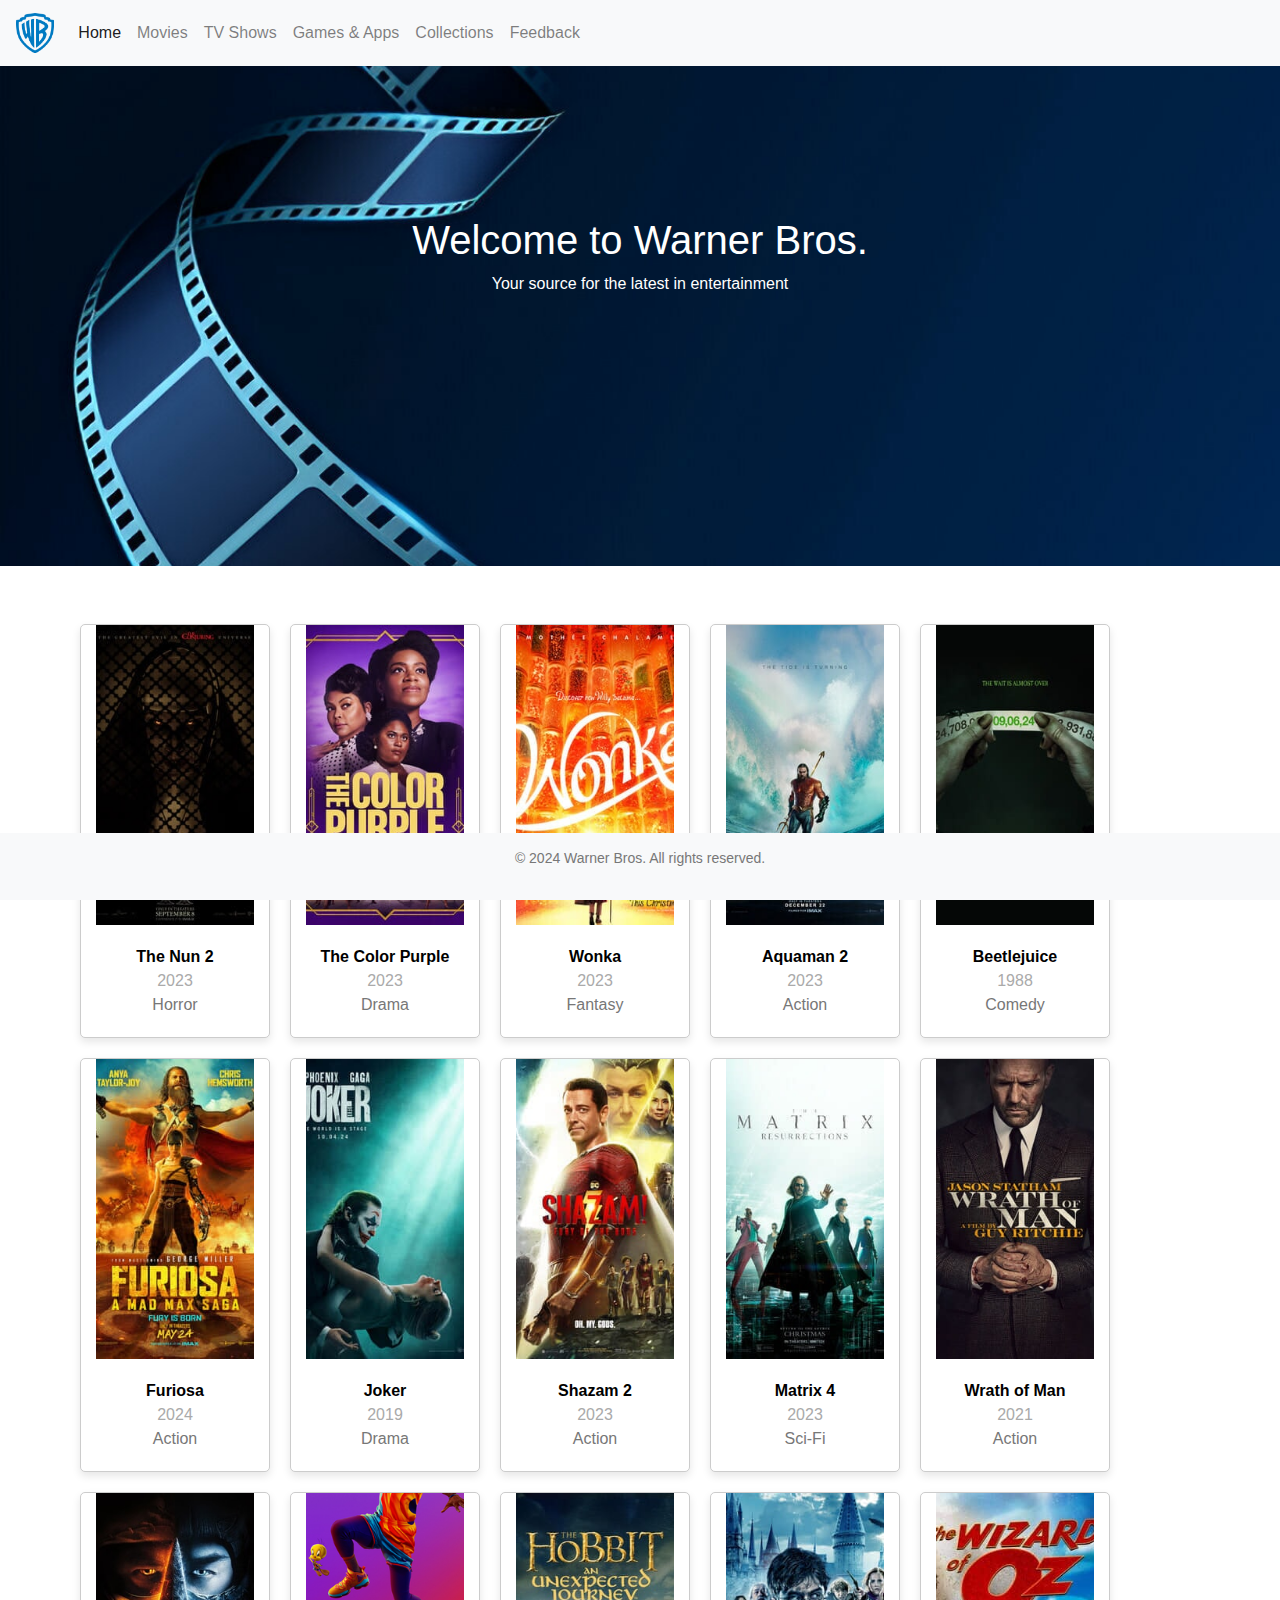
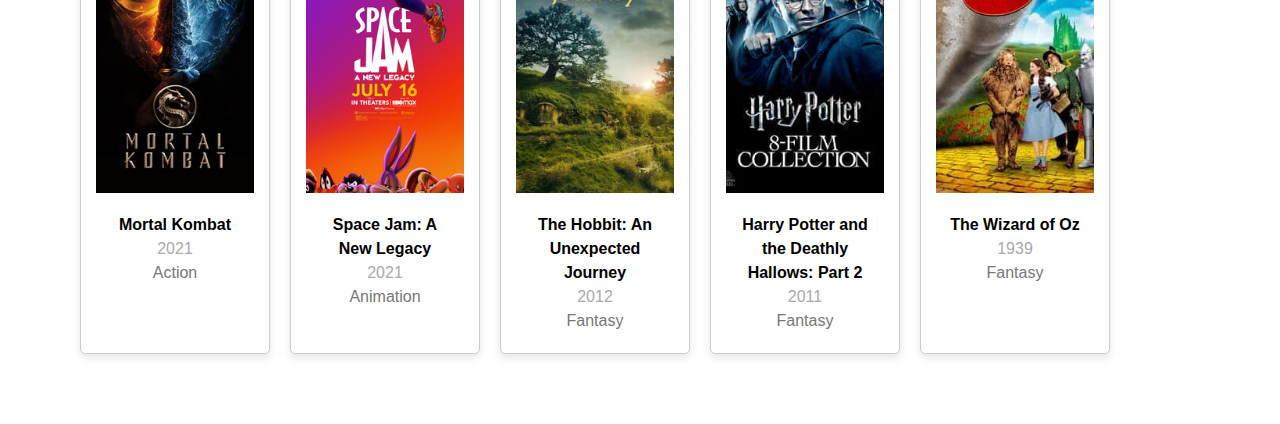
<file: index.html>
<!DOCTYPE html>
<html lang="en">
<head>
  <meta charset="UTF-8">
  <meta name="viewport" content="width=device-width, initial-scale=1.0">
  <title>Warner Bros. - Home</title>
  <link rel="stylesheet" href="https://maxcdn.bootstrapcdn.com/bootstrap/4.5.2/css/bootstrap.min.css">
  <link rel="stylesheet" href="style.css">
  <style>
    body {
      font-family: Arial, sans-serif;
    }
    .hero-banner {
      position: relative;
      height: 500px;
      text-align: center;
      padding-top: 150px;
      color: #fffff;
    }
    .hero-banner img {
      width: 100%;
      height: 100%;
      object-fit: cover;
      position: absolute;
      top: 0;
      left: 0;
      z-index: -1;
    }
    .navbar-brand img {
      height: 40px;
      width: auto;
    }
  </style>
</head>
<body>
  <nav class="navbar navbar-expand-lg navbar-light bg-light">
    <a class="navbar-brand" href="index.html">
      <img src="images/wblogo.png" alt="Warner Bros. Logo">
    </a>
    <button class="navbar-toggler" type="button" data-toggle="collapse" data-target="#navbarNav" aria-controls="navbarNav" aria-expanded="false" aria-label="Toggle navigation">
      <span class="navbar-toggler-icon"></span>
    </button>
    <div class="collapse navbar-collapse" id="navbarNav">
      <ul class="navbar-nav">
        <li class="nav-item active">
          <a class="nav-link" href="index.html">Home</a>
        </li>
        <li class="nav-item">
          <a class="nav-link" href="movies.html">Movies</a>
        </li>
        <li class="nav-item">
          <a class="nav-link" href="tv_shows.html">TV Shows</a>
        </li>
        <li class="nav-item">
          <a class="nav-link" href="games&apps.html">Games & Apps</a>
        </li>
        <li class="nav-item">
          <a class="nav-link" href="collections.html">Collections</a>
        </li>
        <li class="nav-item">
          <a class="nav-link" href="feedback.html">Feedback</a>
        </li>
      </ul>
    </div>
  </nav>
  <div class="hero-banner">
    <img src="images/cine_bg_banner.jpg" alt="Cine Background Banner">
    <h1>Welcome to Warner Bros.</h1>
    <p>Your source for the latest in entertainment</p>
  </div>

  <!-- Movies Grid Section -->
  <div class="container mt-5">
    <div class="row">
      <!-- Movie Cards -->
      <div class="col-md-2 movie-card">
        <a href="<iframe width="997" height="561" src="https://www.youtube.com/embed/QF-oyCwaArU" title="THE NUN II | OFFICIAL TRAILER" frameborder="0" allow="accelerometer; autoplay; clipboard-write; encrypted-media; gyroscope; picture-in-picture; web-share" referrerpolicy="strict-origin-when-cross-origin" allowfullscreen></iframe>
          <img src="images/the_nun_2_keyart.jpg" alt="The Nun 2">
          <div class="movie-details">
            <div class="movie-title">The Nun 2</div>
            <div class="movie-year">2023</div>
            <div class="movie-genre">Horror</div>
          </div>
        </a>
      </div>
      <div class="col-md-2 movie-card">
        <a href=<iframe width="997" height="561" src="https://www.youtube.com/embed/wPwzBUui1GA" title="The Color Purple | Official Trailer" frameborder="0" allow="accelerometer; autoplay; clipboard-write; encrypted-media; gyroscope; picture-in-picture; web-share" referrerpolicy="strict-origin-when-cross-origin" allowfullscreen></iframe>
          <img src="images/colorpurple_2023_keyart.jpg" alt="The Color Purple">
          <div class="movie-details">
            <div class="movie-title">The Color Purple</div>
            <div class="movie-year">2023</div>
            <div class="movie-genre">Drama</div>
          </div>
        </a>
      </div>
      <div class="col-md-2 movie-card">
        <a href="movie3.html">
          <img src="images/wonka_keyart.jpg" alt="Wonka">
          <div class="movie-details">
            <div class="movie-title">Wonka</div>
            <div class="movie-year">2023</div>
            <div class="movie-genre">Fantasy</div>
          </div>
        </a>
      </div>
      <div class="col-md-2 movie-card">
        <a href="movie4.html">
          <img src="images/aquaman_2_keyart.jpg" alt="Aquaman 2">
          <div class="movie-details">
            <div class="movie-title">Aquaman 2</div>
            <div class="movie-year">2023</div>
            <div class="movie-genre">Action</div>
          </div>
        </a>
      </div>
      <div class="col-md-2 movie-card">
        <a href="movie5.html">
          <img src="images/beetlejuice_keyart.jpg" alt="Beetlejuice">
          <div class="movie-details">
            <div class="movie-title">Beetlejuice</div>
            <div class="movie-year">1988</div>
            <div class="movie-genre">Comedy</div>
          </div>
        </a>
      </div>
      <div class="col-md-2 movie-card">
        <a href="movie6.html">
          <img src="images/furiosa_keyart_0.jpg" alt="Furiosa">
          <div class="movie-details">
            <div class="movie-title">Furiosa</div>
            <div class="movie-year">2024</div>
            <div class="movie-genre">Action</div>
          </div>
        </a>
      </div>
      <div class="col-md-2 movie-card">
        <a href="movie7.html">
          <img src="images/joker.jpg" alt="Joker">
          <div class="movie-details">
            <div class="movie-title">Joker</div>
            <div class="movie-year">2019</div>
            <div class="movie-genre">Drama</div>
          </div>
        </a>
      </div>
      <div class="col-md-2 movie-card">
       <a href="movie8.html">
         <img src="images/shazam2_keyart.jpg" alt="Shazam 2">
         <div class="movie-details">
           <div class="movie-title">Shazam 2</div>
           <div class="movie-year">2023</div>
            <div class="movie-genre">Action</div>
        </div>
      </a>
    </div>
    <div class="col-md-2 movie-card">
      <a href="movie9.html">
        <img src="images/mtrx4_keyart.jpg" alt="Matrix 4">
        <div class="movie-details">
          <div class="movie-title">Matrix 4</div>
          <div class="movie-year">2023</div>
          <div class="movie-genre">Sci-Fi</div>
        </div>
      </a>
    </div>
    <div class="col-md-2 movie-card">
      <a href="movie10.html">
        <img src="images/wrath_of_man.jpg" alt="Wrath of Man">
        <div class="movie-details">
          <div class="movie-title">Wrath of Man</div>
          <div class="movie-year">2021</div>
          <div class="movie-genre">Action</div>
        </div>
      </a>
    </div>
    <div class="col-md-2 movie-card">
      <a href="movie11.html">
        <img src="images/mortal_kombat.jpg" alt="Mortal Kombat">
        <div class="movie-details">
          <div class="movie-title">Mortal Kombat</div>
          <div class="movie-year">2021</div>
          <div class="movie-genre">Action</div>
        </div>
      </a>
    </div>
    <div class="col-md-2 movie-card">
      <a href="movie12.html">
        <img src="images/space_jam_new_legacy_lebron_dunk.png" alt="Space Jam: A New Legacy">
        <div class="movie-details">
          <div class="movie-title">Space Jam: A New Legacy</div>
          <div class="movie-year">2021</div>
          <div class="movie-genre">Animation</div>
        </div>
      </a>
    </div>
    <div class="col-md-2 movie-card">
      <a href="movie13.html">
        <img src="images/the_hobbit_an_expected_journey.jpg" alt="The Hobbit: An Unexpected Journey">
        <div class="movie-details">
          <div class="movie-title">The Hobbit: An Unexpected Journey</div>
          <div class="movie-year">2012</div>
          <div class="movie-genre">Fantasy</div>
        </div>
      </a>
    </div>
    <div class="col-md-2 movie-card">
      <a href="movie14.html">
        <img src="images/harry_potter_8film.jpg" alt="Harry Potter and the Deathly Hallows: Part 2">
        <div class="movie-details">
          <div class="movie-title">Harry Potter and the Deathly Hallows: Part 2</div>
          <div class="movie-year">2011</div>
          <div class="movie-genre">Fantasy</div>
        </div>
      </a>
    </div>
    <div class="col-md-2 movie-card">
      <a href="movie15.html">
        <img src="images/wizard_of_oz_4k_keyart.jpeg" alt="The Wizard of Oz">
        <div class="movie-details">
          <div class="movie-title">The Wizard of Oz</div>
          <div class="movie-year">1939</div>
          <div class="movie-genre">Fantasy</div>
        </div>
      </a>
    </div>
      <!-- Movies container ends here -->
    </div>
  </div>
  <div class="container_regular">
  <footer class="footer">
    <div class="container">
      <div class="row">
        <div class="col-md-12">
          <p class="copyright">© 2024 Warner Bros. All rights reserved.</p>
        </div>
      </div>
    </div>
  </footer>
  </div>

  <script src="https://code.jquery.com/jquery-3.5.1.slim.min.js"></script>
  <script src="https://cdn.jsdelivr.net/npm/@popperjs/core@2.5.4/dist/umd/popper.min.js"></script>
  <script src="https://maxcdn.bootstrapcdn.com/bootstrap/4.5.2/js/bootstrap.min.js"></script>
</body>
</html>
</file>
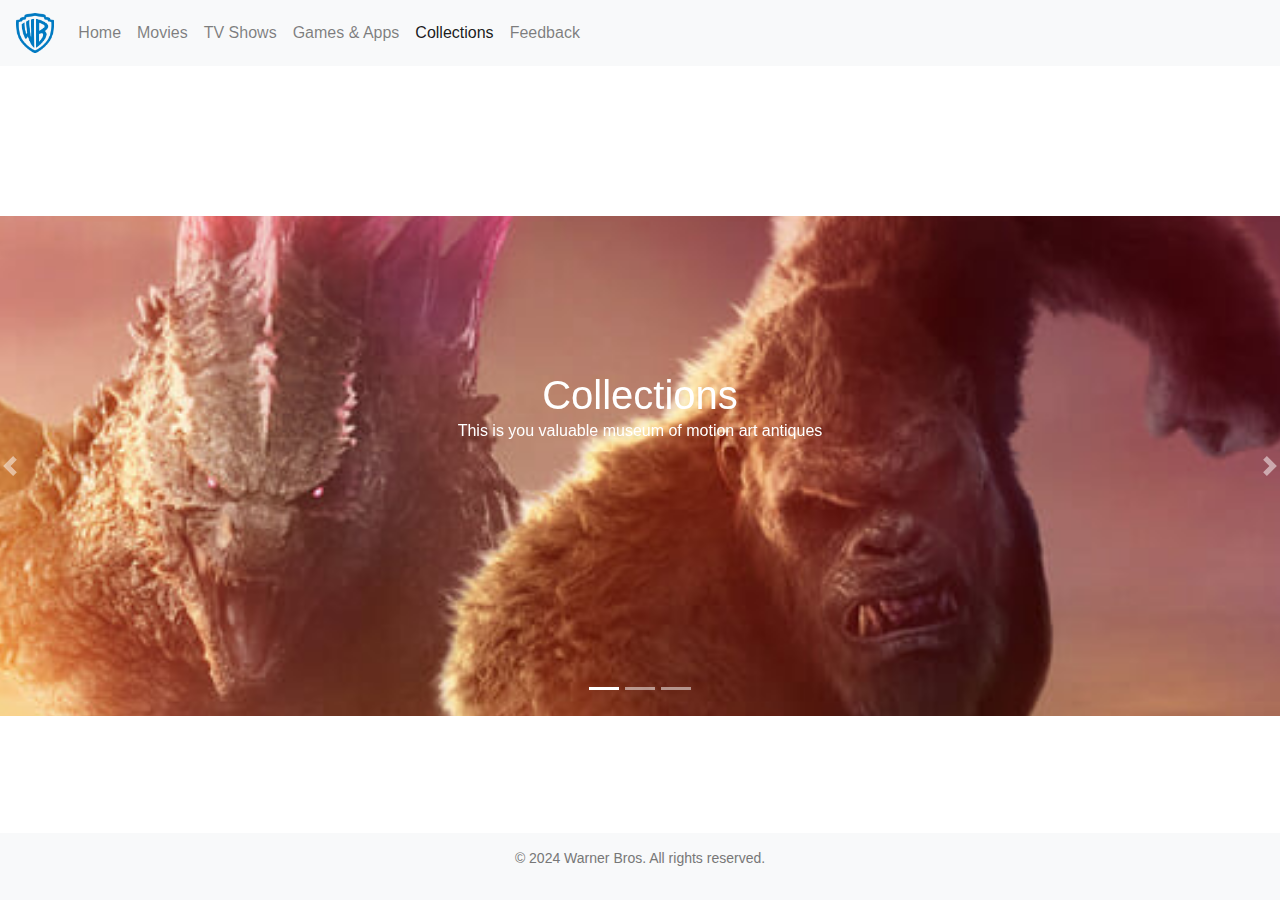
<file: collections.html>
<!DOCTYPE html>
<html lang="en">
<head>
  <meta charset="UTF-8">
  <meta name="viewport" content="width=device-width, initial-scale=1.0">
  <title>Warner Bros. - Collections</title>
  <link rel="stylesheet" href="https://maxcdn.bootstrapcdn.com/bootstrap/4.5.2/css/bootstrap.min.css">
  <link rel="stylesheet" href="style.css">
  <style>
    body {
      font-family: Arial, sans-serif;
    }
    .hero-banner {
      position: relative;
      height: 500px;
      text-align: center;
      padding-top: 150px;
      color: #fffff;
    }
    .hero-banner img {
      width: 100%;
      height: 100%;
      object-fit: cover;
      position: absolute;
      top: 0;
      left: 0;
      z-index: -1;
    }
    .navbar-brand img {
      height: 40px;
      width: auto;
    }
  </style>
</head>
<body>
  <nav class="navbar navbar-expand-lg navbar-light bg-light">
    <a class="navbar-brand" href="index.html">
      <img src="images/wblogo.png" alt="Warner Bros. Logo">
    </a>
    <button class="navbar-toggler" type="button" data-toggle="collapse" data-target="#navbarNav" aria-controls="navbarNav" aria-expanded="false" aria-label="Toggle navigation">
      <span class="navbar-toggler-icon"></span>
    </button>
    <div class="collapse navbar-collapse" id="navbarNav">
      <ul class="navbar-nav">
        <li class="nav-item">
          <a class="nav-link" href="index.html">Home</a>
        </li>
        <li class="nav-item">
          <a class="nav-link" href="movies.html">Movies</a>
        </li>
        <li class="nav-item">
          <a class="nav-link" href="tv_shows.html">TV Shows</a>
        </li>
        <li class="nav-item">
          <a class="nav-link" href="games&apps.html">Games & Apps</a>
        </li>
        <li class="nav-item">
          <a class="nav-link active" href="collections.html">Collections</a>
        </li>
        <li class="nav-item">
          <a class="nav-link" href="feedback.html">Feedback</a>
        </li>
      </ul>
    </div>
  </nav>

  <div class="hero-banner">
      <!-- Slide Show -->
      <div id="carouselExampleIndicators" class="carousel slide" data-ride="carousel">
        <ol class="carousel-indicators">
          <li data-target="#carouselExampleIndicators" data-slide-to="0" class="active"></li>
          <li data-target="#carouselExampleIndicators" data-slide-to="1"></li>
          <li data-target="#carouselExampleIndicators" data-slide-to="2"></li>
        </ol>
        <div class="carousel-inner">
          <div class="carousel-item active">
            <img src="images/3.svg" class="d-block w-100" alt="Godzilla">
            <div class="carousel-caption">
              <h1>Collections</h1>
              <p>This is you valuable museum of motion art antiques</p>
            </div>
          </div>
          <div class="carousel-item">
            <img src="images/2.svg" class="d-block w-100" alt="Dune 2">
            <div class="carousel-caption">
              <h1>Collections</h1>
              <p>This is you valuable museum of motion art antiques</p>
            </div>
          </div>
          <div class="carousel-item">
            <img src="images/1.svg" class="d-block w-100" alt="The Batman">
            <div class="carousel-caption">
              <h1>Collections</h1>
              <p>This is you valuable museum of motion art antiques</p>
            </div>
          </div>
        </div>
        <a class="carousel-control-prev" href="#carouselExampleIndicators" role="button" data-slide="prev">
          <span class="carousel-control-prev-icon" aria-hidden="true"></span>
          <span class="sr-only">Previous</span>
        </a>
        <a class="carousel-control-next" href="#carouselExampleIndicators" role="button" data-slide="next">
          <span class="carousel-control-next-icon" aria-hidden="true"></span>
          <span class="sr-only">Next</span>
        </a>
      </div>
      <!-- End of Slide Show -->
    </div>

  <div class="container_regular">
  <footer class="footer">
    <div class="container">
      <div class="row">
        <div class="col-md-12">
          <p class="copyright">© 2024 Warner Bros. All rights reserved.</p>
        </div>
      </div>
    </div>
  </footer>
  </div>

  <script src="https://code.jquery.com/jquery-3.5.1.slim.min.js"></script>
  <script src="https://cdn.jsdelivr.net/npm/@popperjs/core@2.5.4/dist/umd/popper.min.js"></script>
  <script src="https://maxcdn.bootstrapcdn.com/bootstrap/4.5.2/js/bootstrap.min.js"></script>
</body>
</html>
</file>
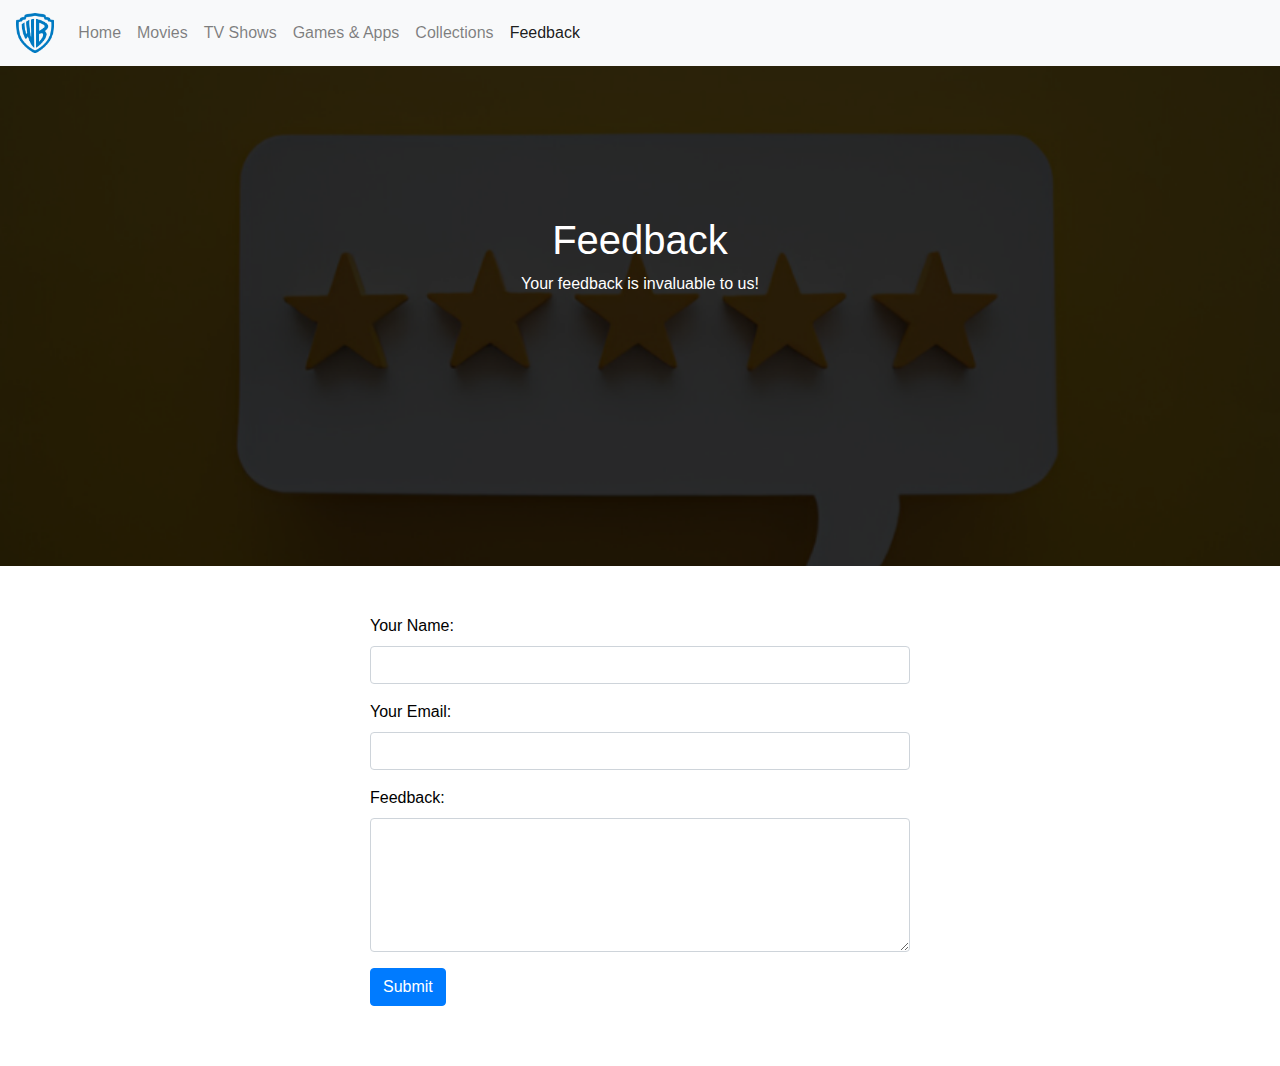
<file: feedback.html>
<!DOCTYPE html>
<html lang="en">
<head>
  <meta charset="UTF-8">
  <meta name="viewport" content="width=device-width, initial-scale=1.0">
  <title>Warner Bros. - Feedback</title>
  <link rel="stylesheet" href="https://maxcdn.bootstrapcdn.com/bootstrap/4.5.2/css/bootstrap.min.css">
  <link rel="stylesheet" href="style.css">
  <style>
    body {
      font-family: Arial, sans-serif;
    }
    .hero-banner {
      position: relative;
      height: 500px;
      text-align: center;
      padding-top: 150px;
      color: #fffff;
    }
    .hero-banner img {
      width: 100%;
      height: 100%;
      object-fit: cover;
      position: absolute;
      top: 0;
      left: 0;
      z-index: -1; /* Places the image behind the text */
    }
    .navbar-brand img {
      height: 40px;
      width: auto;
    }
  </style>
</head>
<body>
  <nav class="navbar navbar-expand-lg navbar-light bg-light">
    <a class="navbar-brand" href="index.html">
      <img src="images/wblogo.png" alt="Warner Bros. Logo">
    </a>
    <button class="navbar-toggler" type="button" data-toggle="collapse" data-target="#navbarNav" aria-controls="navbarNav" aria-expanded="false" aria-label="Toggle navigation">
      <span class="navbar-toggler-icon"></span>
    </button>
    <div class="collapse navbar-collapse" id="navbarNav">
      <ul class="navbar-nav">
        <li class="nav-item">
          <a class="nav-link" href="index.html">Home</a>
        </li>
        <li class="nav-item">
          <a class="nav-link" href="movies.html">Movies</a>
        </li>
        <li class="nav-item">
          <a class="nav-link" href="tv_shows.html">TV Shows</a>
        </li>
        <li class="nav-item">
          <a class="nav-link" href="games&apps.html">Games & Apps</a>
        </li>
        <li class="nav-item">
          <a class="nav-link" href="collections.html">Collections</a>
        </li>
        <li class="nav-item  active">
          <a class="nav-link" href="feedback.html">Feedback</a>
        </li>
      </ul>
    </div>
  </nav>
  <div class="hero-banner">
    <img src="images/feedback_banner.png" alt="Cine Background Banner">
    <h1>Feedback</h1>
    <p>Your feedback is invaluable to us!</p>
  </div>

  <!-- Feedback Form -->
    <div class="container mt-5">
      <div class="row justify-content-center">
        <div class="col-md-6">
          <form id="feedbackForm" action="mailto:wamemogatusi3@gmail.com" method="post" enctype="text/plain">
            <div class="form-group">
              <label for="name">Your Name:</label>
              <input type="text" class="form-control" id="name" name="name" required>
            </div>
            <div class="form-group">
              <label for="email">Your Email:</label>
              <input type="email" class="form-control" id="email" name="email" required>
            </div>
            <div class="form-group">
              <label for="feedback">Feedback:</label>
              <textarea class="form-control" id="feedback" name="feedback" rows="5" required></textarea>
            </div>
            <button type="submit" class="btn btn-primary">Submit</button>
          </form>
        </div>
      </div>
    </div>





  <script src="https://code.jquery.com/jquery-3.5.1.slim.min.js"></script>
  <script src="https://cdn.jsdelivr.net/npm/@popperjs/core@2.5.4/dist/umd/popper.min.js"></script>
  <script src="https://maxcdn.bootstrapcdn.com/bootstrap/4.5.2/js/bootstrap.min.js"></script>
</body>
</html>
</file>
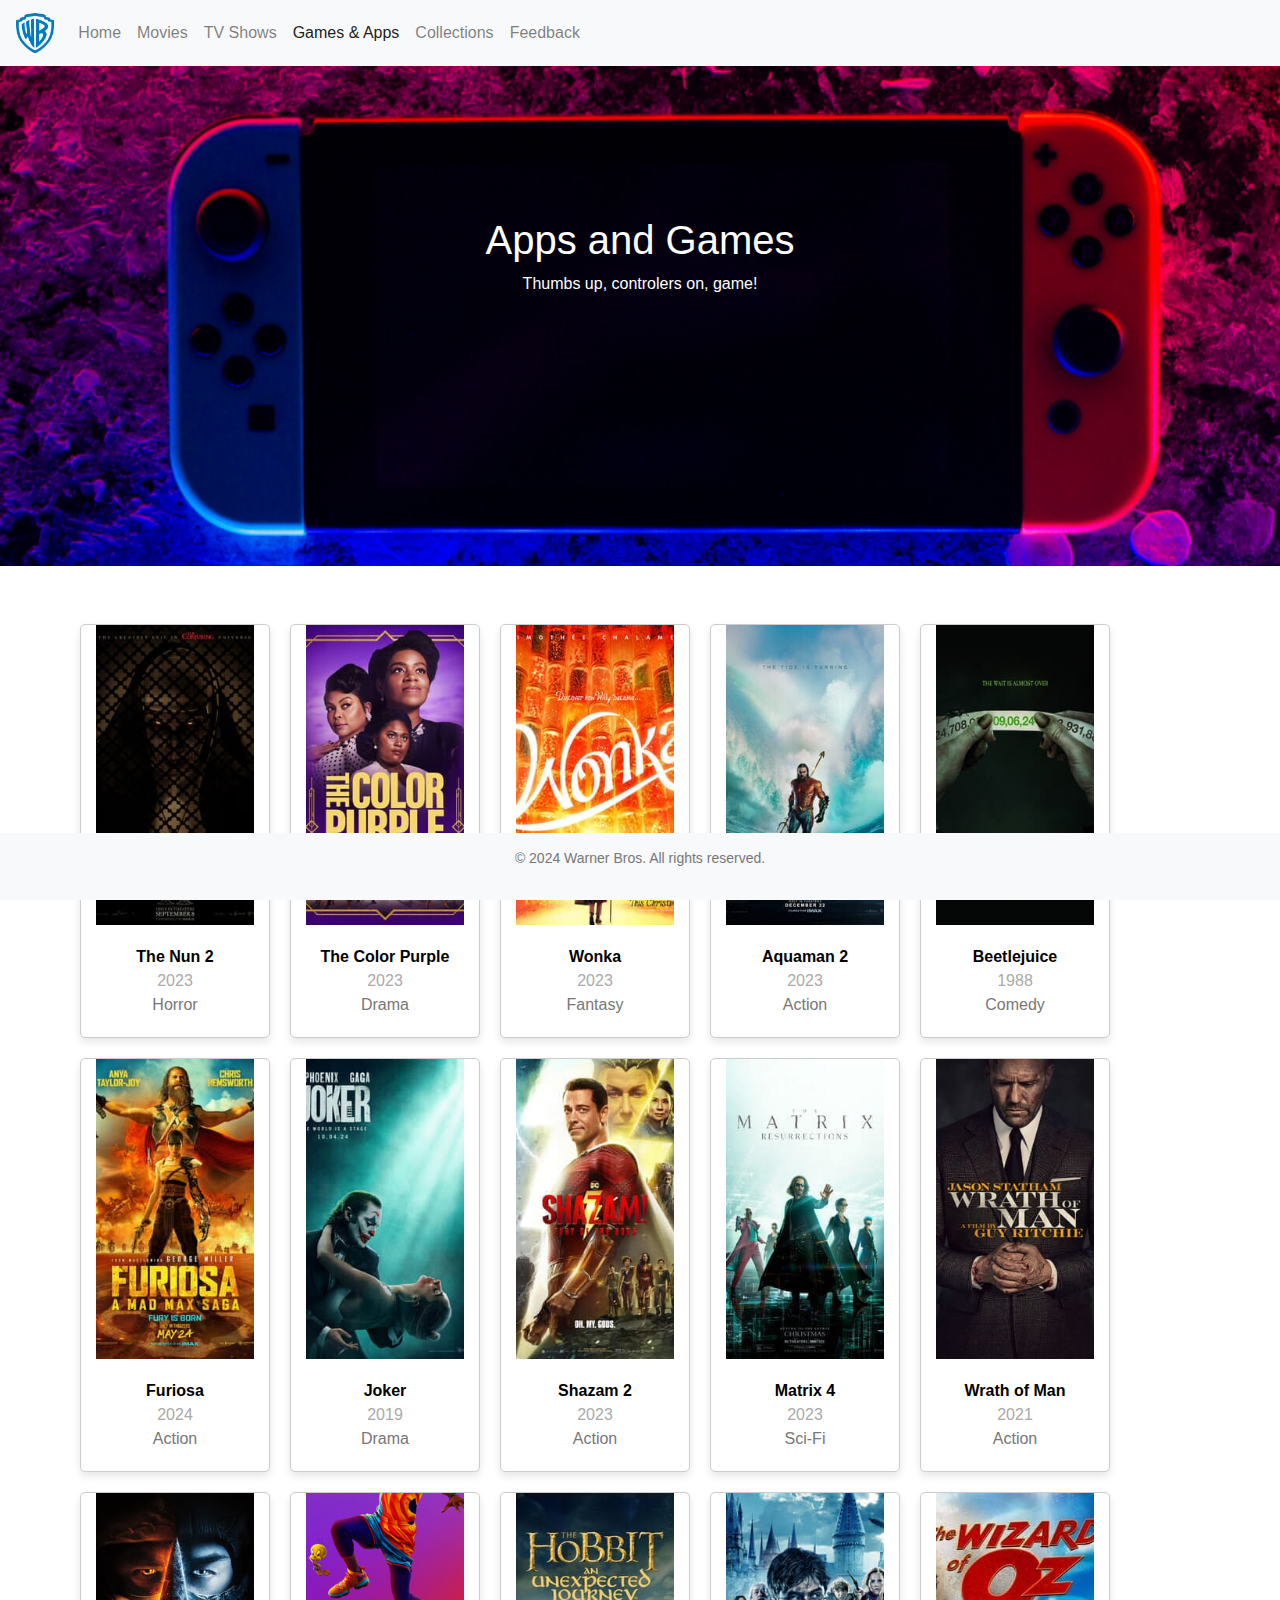
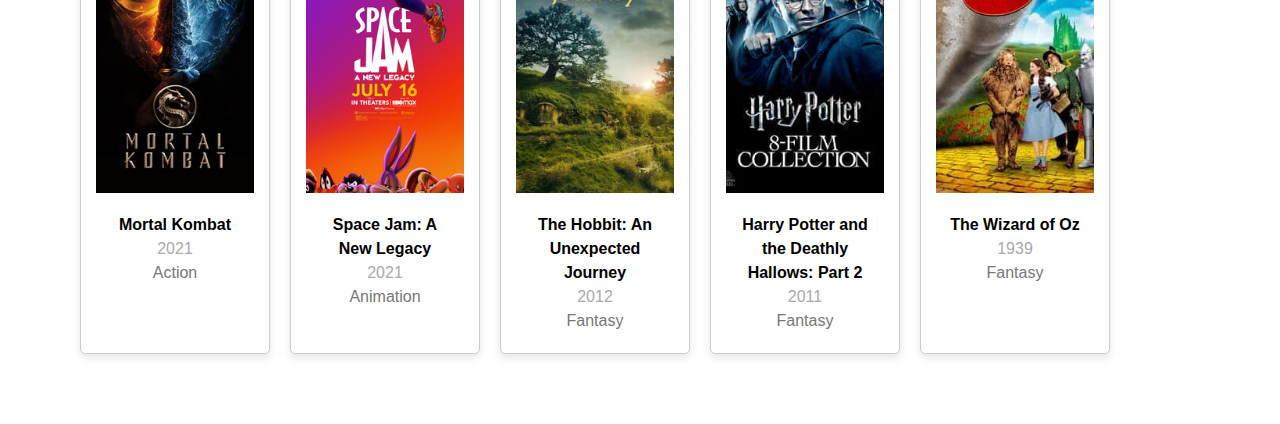
<file: games&apps.html>
<!DOCTYPE html>
<html lang="en">
<head>
  <meta charset="UTF-8">
  <meta name="viewport" content="width=device-width, initial-scale=1.0">
  <title>Warner Bros. - Apps&Games</title>
  <link rel="stylesheet" href="https://maxcdn.bootstrapcdn.com/bootstrap/4.5.2/css/bootstrap.min.css">
  <link rel="stylesheet" href="style.css">
  <style>
    body {
      font-family: Arial, sans-serif;
    }
    .hero-banner {
      position: relative;
      height: 500px;
      text-align: center;
      padding-top: 150px;
      color: #fffff;
    }
    .hero-banner img {
      width: 100%;
      height: 100%;
      object-fit: cover;
      position: absolute;
      top: 0;
      left: 0;
      z-index: -1; /* Places the image behind the text */
    }
    .navbar-brand img {
      height: 40px;
      width: auto;
    }
  </style>
</head>
<body>
  <nav class="navbar navbar-expand-lg navbar-light bg-light">
    <a class="navbar-brand" href="index.html">
      <img src="images/wblogo.png" alt="Warner Bros. Logo">
    </a>
    <button class="navbar-toggler" type="button" data-toggle="collapse" data-target="#navbarNav" aria-controls="navbarNav" aria-expanded="false" aria-label="Toggle navigation">
      <span class="navbar-toggler-icon"></span>
    </button>
    <div class="collapse navbar-collapse" id="navbarNav">
      <ul class="navbar-nav">
        <li class="nav-item">
          <a class="nav-link" href="index.html">Home</a>
        </li>
        <li class="nav-item">
          <a class="nav-link" href="movies.html">Movies</a>
        </li>
        <li class="nav-item">
          <a class="nav-link" href="tv_shows.html">TV Shows</a>
        </li>
        <li class="nav-item">
          <a class="nav-link  active" href="games&apps.html">Games & Apps</a>
        </li>
        <li class="nav-item">
          <a class="nav-link" href="collections.html">Collections</a>
        </li>
        <li class="nav-item">
          <a class="nav-link" href="feedback.html">Feedback</a>
        </li>
      </ul>
    </div>
  </nav>
  <div class="hero-banner">
    <img src="images/Apps_and_games_banner.png" alt="Apss and Games banner background">
    <h1>Apps and Games</h1>
    <p>Thumbs up, controlers on, game!</p>
  </div>

  <!-- Movies Grid Section -->
  <div class="container mt-5">
    <div class="row">
      <!-- Movie Cards -->
      <div class="col-md-2 movie-card">
        <a href="movie1.html">
          <img src="images/the_nun_2_keyart.jpg" alt="The Nun 2">
          <div class="movie-details">
            <div class="movie-title">The Nun 2</div>
            <div class="movie-year">2023</div>
            <div class="movie-genre">Horror</div>
          </div>
        </a>
      </div>
      <div class="col-md-2 movie-card">
        <a href="movie2.html">
          <img src="images/colorpurple_2023_keyart.jpg" alt="The Color Purple">
          <div class="movie-details">
            <div class="movie-title">The Color Purple</div>
            <div class="movie-year">2023</div>
            <div class="movie-genre">Drama</div>
          </div>
        </a>
      </div>
      <div class="col-md-2 movie-card">
        <a href="movie3.html">
          <img src="images/wonka_keyart.jpg" alt="Wonka">
          <div class="movie-details">
            <div class="movie-title">Wonka</div>
            <div class="movie-year">2023</div>
            <div class="movie-genre">Fantasy</div>
          </div>
        </a>
      </div>
      <div class="col-md-2 movie-card">
        <a href="movie4.html">
          <img src="images/aquaman_2_keyart.jpg" alt="Aquaman 2">
          <div class="movie-details">
            <div class="movie-title">Aquaman 2</div>
            <div class="movie-year">2023</div>
            <div class="movie-genre">Action</div>
          </div>
        </a>
      </div>
      <div class="col-md-2 movie-card">
        <a href="movie5.html">
          <img src="images/beetlejuice_keyart.jpg" alt="Beetlejuice">
          <div class="movie-details">
            <div class="movie-title">Beetlejuice</div>
            <div class="movie-year">1988</div>
            <div class="movie-genre">Comedy</div>
          </div>
        </a>
      </div>
      <div class="col-md-2 movie-card">
        <a href="movie6.html">
          <img src="images/furiosa_keyart_0.jpg" alt="Furiosa">
          <div class="movie-details">
            <div class="movie-title">Furiosa</div>
            <div class="movie-year">2024</div>
            <div class="movie-genre">Action</div>
          </div>
        </a>
      </div>
      <div class="col-md-2 movie-card">
        <a href="movie7.html">
          <img src="images/joker.jpg" alt="Joker">
          <div class="movie-details">
            <div class="movie-title">Joker</div>
            <div class="movie-year">2019</div>
            <div class="movie-genre">Drama</div>
          </div>
        </a>
      </div>
      <div class="col-md-2 movie-card">
       <a href="movie8.html">
         <img src="images/shazam2_keyart.jpg" alt="Shazam 2">
         <div class="movie-details">
           <div class="movie-title">Shazam 2</div>
           <div class="movie-year">2023</div>
            <div class="movie-genre">Action</div>
        </div>
      </a>
    </div>
    <div class="col-md-2 movie-card">
      <a href="movie9.html">
        <img src="images/mtrx4_keyart.jpg" alt="Matrix 4">
        <div class="movie-details">
          <div class="movie-title">Matrix 4</div>
          <div class="movie-year">2023</div>
          <div class="movie-genre">Sci-Fi</div>
        </div>
      </a>
    </div>
    <div class="col-md-2 movie-card">
      <a href="movie10.html">
        <img src="images/wrath_of_man.jpg" alt="Wrath of Man">
        <div class="movie-details">
          <div class="movie-title">Wrath of Man</div>
          <div class="movie-year">2021</div>
          <div class="movie-genre">Action</div>
        </div>
      </a>
    </div>
    <div class="col-md-2 movie-card">
      <a href="movie11.html">
        <img src="images/mortal_kombat.jpg" alt="Mortal Kombat">
        <div class="movie-details">
          <div class="movie-title">Mortal Kombat</div>
          <div class="movie-year">2021</div>
          <div class="movie-genre">Action</div>
        </div>
      </a>
    </div>
    <div class="col-md-2 movie-card">
      <a href="movie12.html">
        <img src="images/space_jam_new_legacy_lebron_dunk.png" alt="Space Jam: A New Legacy">
        <div class="movie-details">
          <div class="movie-title">Space Jam: A New Legacy</div>
          <div class="movie-year">2021</div>
          <div class="movie-genre">Animation</div>
        </div>
      </a>
    </div>
    <div class="col-md-2 movie-card">
      <a href="movie13.html">
        <img src="images/the_hobbit_an_expected_journey.jpg" alt="The Hobbit: An Unexpected Journey">
        <div class="movie-details">
          <div class="movie-title">The Hobbit: An Unexpected Journey</div>
          <div class="movie-year">2012</div>
          <div class="movie-genre">Fantasy</div>
        </div>
      </a>
    </div>
    <div class="col-md-2 movie-card">
      <a href="movie14.html">
        <img src="images/harry_potter_8film.jpg" alt="Harry Potter and the Deathly Hallows: Part 2">
        <div class="movie-details">
          <div class="movie-title">Harry Potter and the Deathly Hallows: Part 2</div>
          <div class="movie-year">2011</div>
          <div class="movie-genre">Fantasy</div>
        </div>
      </a>
    </div>
    <div class="col-md-2 movie-card">
      <a href="movie15.html">
        <img src="images/wizard_of_oz_4k_keyart.jpeg" alt="The Wizard of Oz">
        <div class="movie-details">
          <div class="movie-title">The Wizard of Oz</div>
          <div class="movie-year">1939</div>
          <div class="movie-genre">Fantasy</div>
        </div>
      </a>
    </div>
    <!-- Movies secition ends here -->
  </div>
</div>
<div class="container_regular">
<footer class="footer">
  <div class="container">
    <div class="row">
      <div class="col-md-12">
        <p class="copyright">© 2024 Warner Bros. All rights reserved.</p>
      </div>
    </div>
  </div>
</footer>
</div>

  <script src="https://code.jquery.com/jquery-3.5.1.slim.min.js"></script>
  <script src="https://cdn.jsdelivr.net/npm/@popperjs/core@2.5.4/dist/umd/popper.min.js"></script>
  <script src="https://maxcdn.bootstrapcdn.com/bootstrap/4.5.2/js/bootstrap.min.js"></script>
</body>
</html>
</file>
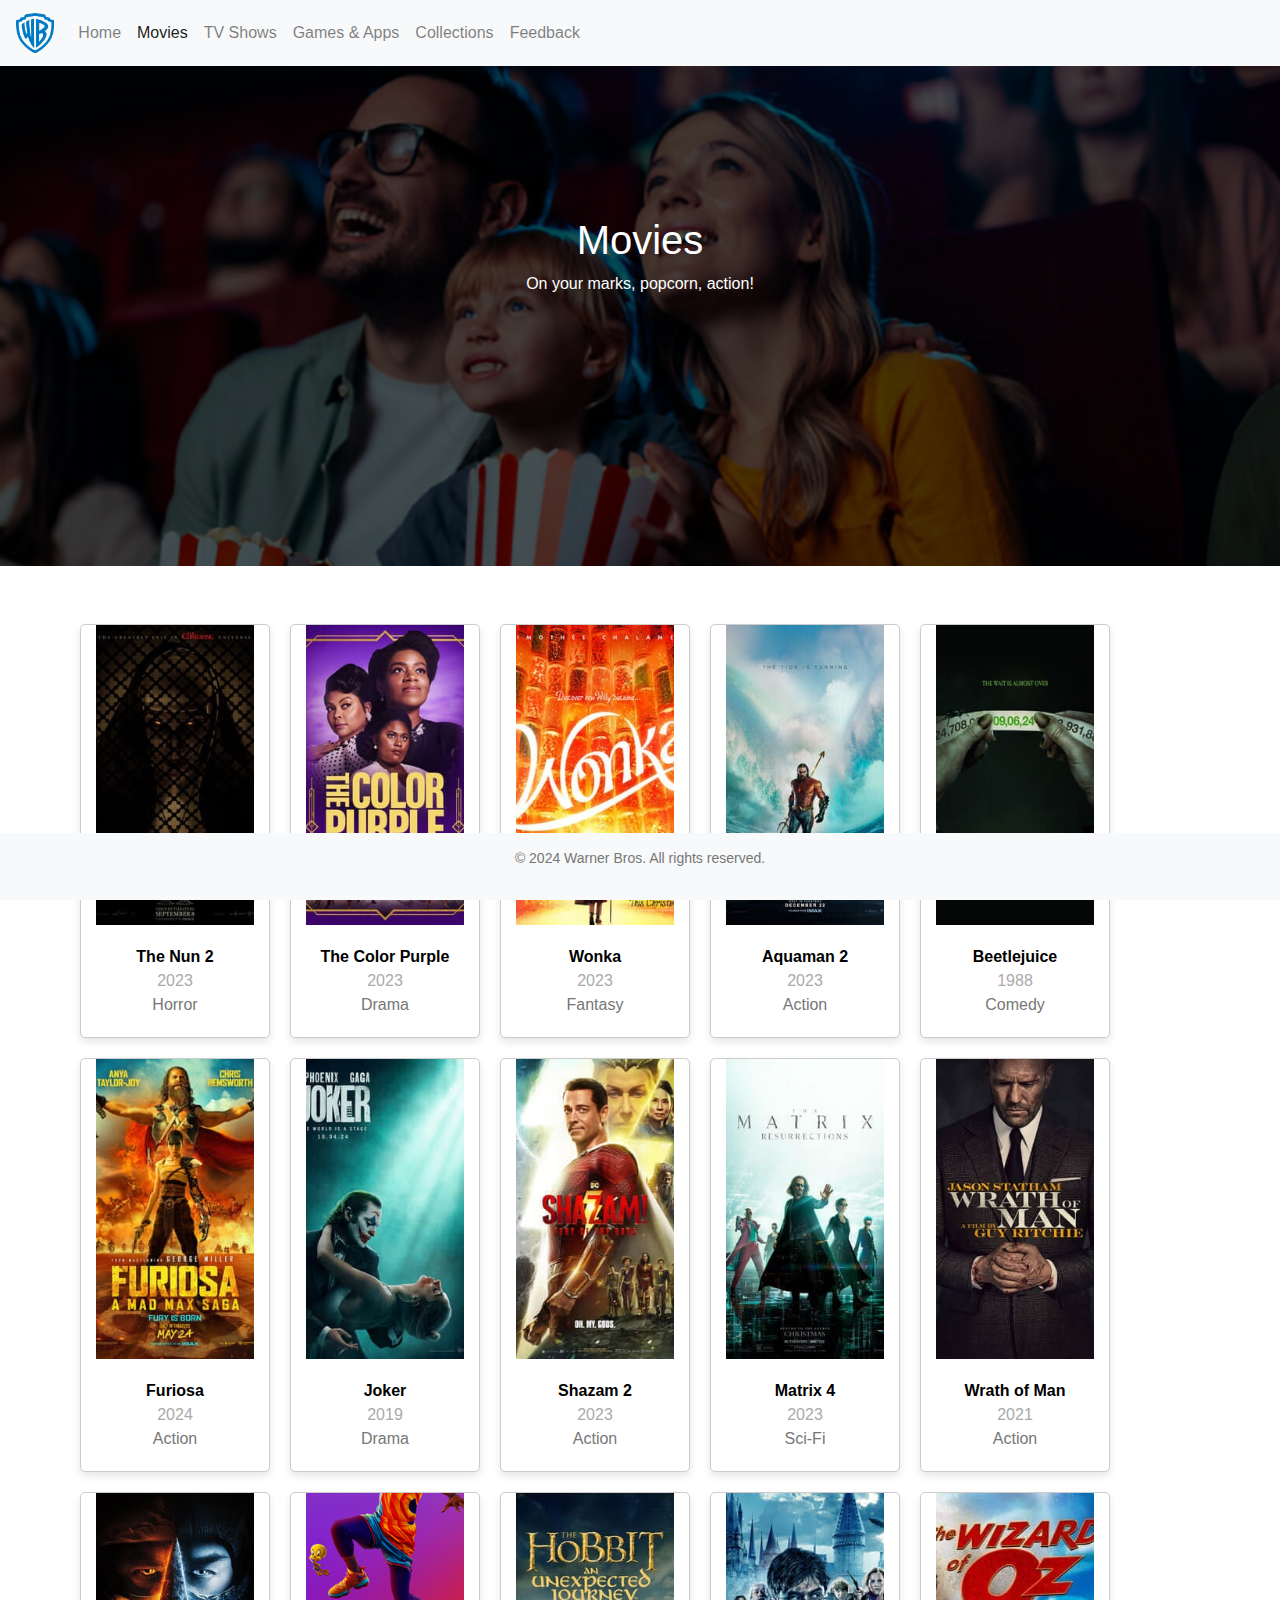
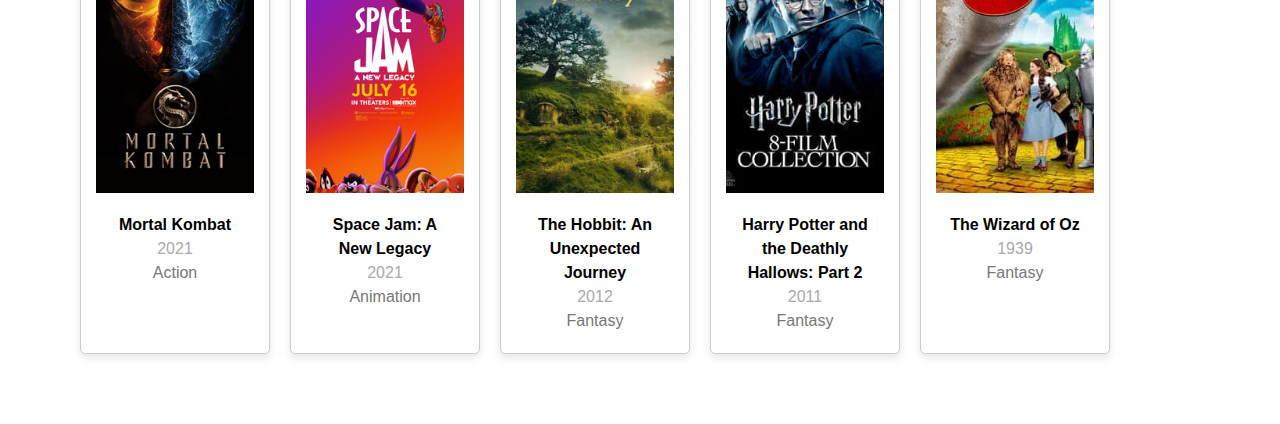
<file: movies.html>
<!DOCTYPE html>
<html lang="en">
<head>
  <meta charset="UTF-8">
  <meta name="viewport" content="width=device-width, initial-scale=1.0">
  <title>Warner Bros. - Movies</title>
  <link rel="stylesheet" href="https://maxcdn.bootstrapcdn.com/bootstrap/4.5.2/css/bootstrap.min.css">
  <link rel="stylesheet" href="style.css">
  <style>
    body {
      font-family: Arial, sans-serif;
    }
    .hero-banner {
      position: relative;
      height: 500px;
      text-align: center;
      padding-top: 150px;
      color: #fffff;
    }
    .hero-banner img {
      width: 100%;
      height: 100%;
      object-fit: cover;
      position: absolute;
      top: 0;
      left: 0;
      z-index: -1; /* Places the image behind the text */
    }
    .navbar-brand img {
      height: 40px;
      width: auto;
    }
  </style>
</head>
<body>
  <nav class="navbar navbar-expand-lg navbar-light bg-light">
    <a class="navbar-brand" href="index.html">
      <img src="images/wblogo.png" alt="Warner Bros. Logo">
    </a>
    <button class="navbar-toggler" type="button" data-toggle="collapse" data-target="#navbarNav" aria-controls="navbarNav" aria-expanded="false" aria-label="Toggle navigation">
      <span class="navbar-toggler-icon"></span>
    </button>
    <div class="collapse navbar-collapse" id="navbarNav">
      <ul class="navbar-nav">
        <li class="nav-item">
          <a class="nav-link" href="index.html">Home</a>
        </li>
        <li class="nav-item active">
          <a class="nav-link" href="movies.html">Movies</a>
        </li>
        <li class="nav-item">
          <a class="nav-link" href="tv_shows.html">TV Shows</a>
        </li>
        <li class="nav-item">
          <a class="nav-link" href="games&apps.html">Games & Apps</a>
        </li>
        <li class="nav-item">
          <a class="nav-link" href="collections.html">Collections</a>
        </li>
        <li class="nav-item">
          <a class="nav-link" href="feedback.html">Feedback</a>
        </li>
      </ul>
    </div>
  </nav>
  <div class="hero-banner">
    <img src="images/movies_banner.png" alt="Cine Background Banner">
    <h1>Movies</h1>
    <p>On your marks, popcorn, action!</p>
  </div>

  <!-- Movies Grid Section -->
  <div class="container mt-5">
    <div class="row">
      <!-- Movie Cards -->
      <div class="col-md-2 movie-card">
        <a href="movie1.html">
          <img src="images/the_nun_2_keyart.jpg" alt="The Nun 2">
          <div class="movie-details">
            <div class="movie-title">The Nun 2</div>
            <div class="movie-year">2023</div>
            <div class="movie-genre">Horror</div>
          </div>
        </a>
      </div>
      <div class="col-md-2 movie-card">
        <a href="movie2.html">
          <img src="images/colorpurple_2023_keyart.jpg" alt="The Color Purple">
          <div class="movie-details">
            <div class="movie-title">The Color Purple</div>
            <div class="movie-year">2023</div>
            <div class="movie-genre">Drama</div>
          </div>
        </a>
      </div>
      <div class="col-md-2 movie-card">
        <a href="movie3.html">
          <img src="images/wonka_keyart.jpg" alt="Wonka">
          <div class="movie-details">
            <div class="movie-title">Wonka</div>
            <div class="movie-year">2023</div>
            <div class="movie-genre">Fantasy</div>
          </div>
        </a>
      </div>
      <div class="col-md-2 movie-card">
        <a href="movie4.html">
          <img src="images/aquaman_2_keyart.jpg" alt="Aquaman 2">
          <div class="movie-details">
            <div class="movie-title">Aquaman 2</div>
            <div class="movie-year">2023</div>
            <div class="movie-genre">Action</div>
          </div>
        </a>
      </div>
      <div class="col-md-2 movie-card">
        <a href="movie5.html">
          <img src="images/beetlejuice_keyart.jpg" alt="Beetlejuice">
          <div class="movie-details">
            <div class="movie-title">Beetlejuice</div>
            <div class="movie-year">1988</div>
            <div class="movie-genre">Comedy</div>
          </div>
        </a>
      </div>
      <div class="col-md-2 movie-card">
        <a href="movie6.html">
          <img src="images/furiosa_keyart_0.jpg" alt="Furiosa">
          <div class="movie-details">
            <div class="movie-title">Furiosa</div>
            <div class="movie-year">2024</div>
            <div class="movie-genre">Action</div>
          </div>
        </a>
      </div>
      <div class="col-md-2 movie-card">
        <a href="movie7.html">
          <img src="images/joker.jpg" alt="Joker">
          <div class="movie-details">
            <div class="movie-title">Joker</div>
            <div class="movie-year">2019</div>
            <div class="movie-genre">Drama</div>
          </div>
        </a>
      </div>
      <div class="col-md-2 movie-card">
       <a href="movie8.html">
         <img src="images/shazam2_keyart.jpg" alt="Shazam 2">
         <div class="movie-details">
           <div class="movie-title">Shazam 2</div>
           <div class="movie-year">2023</div>
            <div class="movie-genre">Action</div>
        </div>
      </a>
    </div>
    <div class="col-md-2 movie-card">
      <a href="movie9.html">
        <img src="images/mtrx4_keyart.jpg" alt="Matrix 4">
        <div class="movie-details">
          <div class="movie-title">Matrix 4</div>
          <div class="movie-year">2023</div>
          <div class="movie-genre">Sci-Fi</div>
        </div>
      </a>
    </div>
    <div class="col-md-2 movie-card">
      <a href="movie10.html">
        <img src="images/wrath_of_man.jpg" alt="Wrath of Man">
        <div class="movie-details">
          <div class="movie-title">Wrath of Man</div>
          <div class="movie-year">2021</div>
          <div class="movie-genre">Action</div>
        </div>
      </a>
    </div>
    <div class="col-md-2 movie-card">
      <a href="movie11.html">
        <img src="images/mortal_kombat.jpg" alt="Mortal Kombat">
        <div class="movie-details">
          <div class="movie-title">Mortal Kombat</div>
          <div class="movie-year">2021</div>
          <div class="movie-genre">Action</div>
        </div>
      </a>
    </div>
    <div class="col-md-2 movie-card">
      <a href="movie12.html">
        <img src="images/space_jam_new_legacy_lebron_dunk.png" alt="Space Jam: A New Legacy">
        <div class="movie-details">
          <div class="movie-title">Space Jam: A New Legacy</div>
          <div class="movie-year">2021</div>
          <div class="movie-genre">Animation</div>
        </div>
      </a>
    </div>
    <div class="col-md-2 movie-card">
      <a href="movie13.html">
        <img src="images/the_hobbit_an_expected_journey.jpg" alt="The Hobbit: An Unexpected Journey">
        <div class="movie-details">
          <div class="movie-title">The Hobbit: An Unexpected Journey</div>
          <div class="movie-year">2012</div>
          <div class="movie-genre">Fantasy</div>
        </div>
      </a>
    </div>
    <div class="col-md-2 movie-card">
      <a href="movie14.html">
        <img src="images/harry_potter_8film.jpg" alt="Harry Potter and the Deathly Hallows: Part 2">
        <div class="movie-details">
          <div class="movie-title">Harry Potter and the Deathly Hallows: Part 2</div>
          <div class="movie-year">2011</div>
          <div class="movie-genre">Fantasy</div>
        </div>
      </a>
    </div>
    <div class="col-md-2 movie-card">
      <a href="movie15.html">
        <img src="images/wizard_of_oz_4k_keyart.jpeg" alt="The Wizard of Oz">
        <div class="movie-details">
          <div class="movie-title">The Wizard of Oz</div>
          <div class="movie-year">1939</div>
          <div class="movie-genre">Fantasy</div>
        </div>
      </a>
    </div>
      <!-- Movies secition ends here -->
    </div>
  </div>
  <div class="container_regular">
  <footer class="footer">
    <div class="container">
      <div class="row">
        <div class="col-md-12">
          <p class="copyright">© 2024 Warner Bros. All rights reserved.</p>
        </div>
      </div>
    </div>
  </footer>
  </div>
  <script src="https://code.jquery.com/jquery-3.5.1.slim.min.js"></script>
  <script src="https://cdn.jsdelivr.net/npm/@popperjs/core@2.5.4/dist/umd/popper.min.js"></script>
  <script src="https://maxcdn.bootstrapcdn.com/bootstrap/4.5.2/js/bootstrap.min.js"></script>
</body>
</html>
</file>
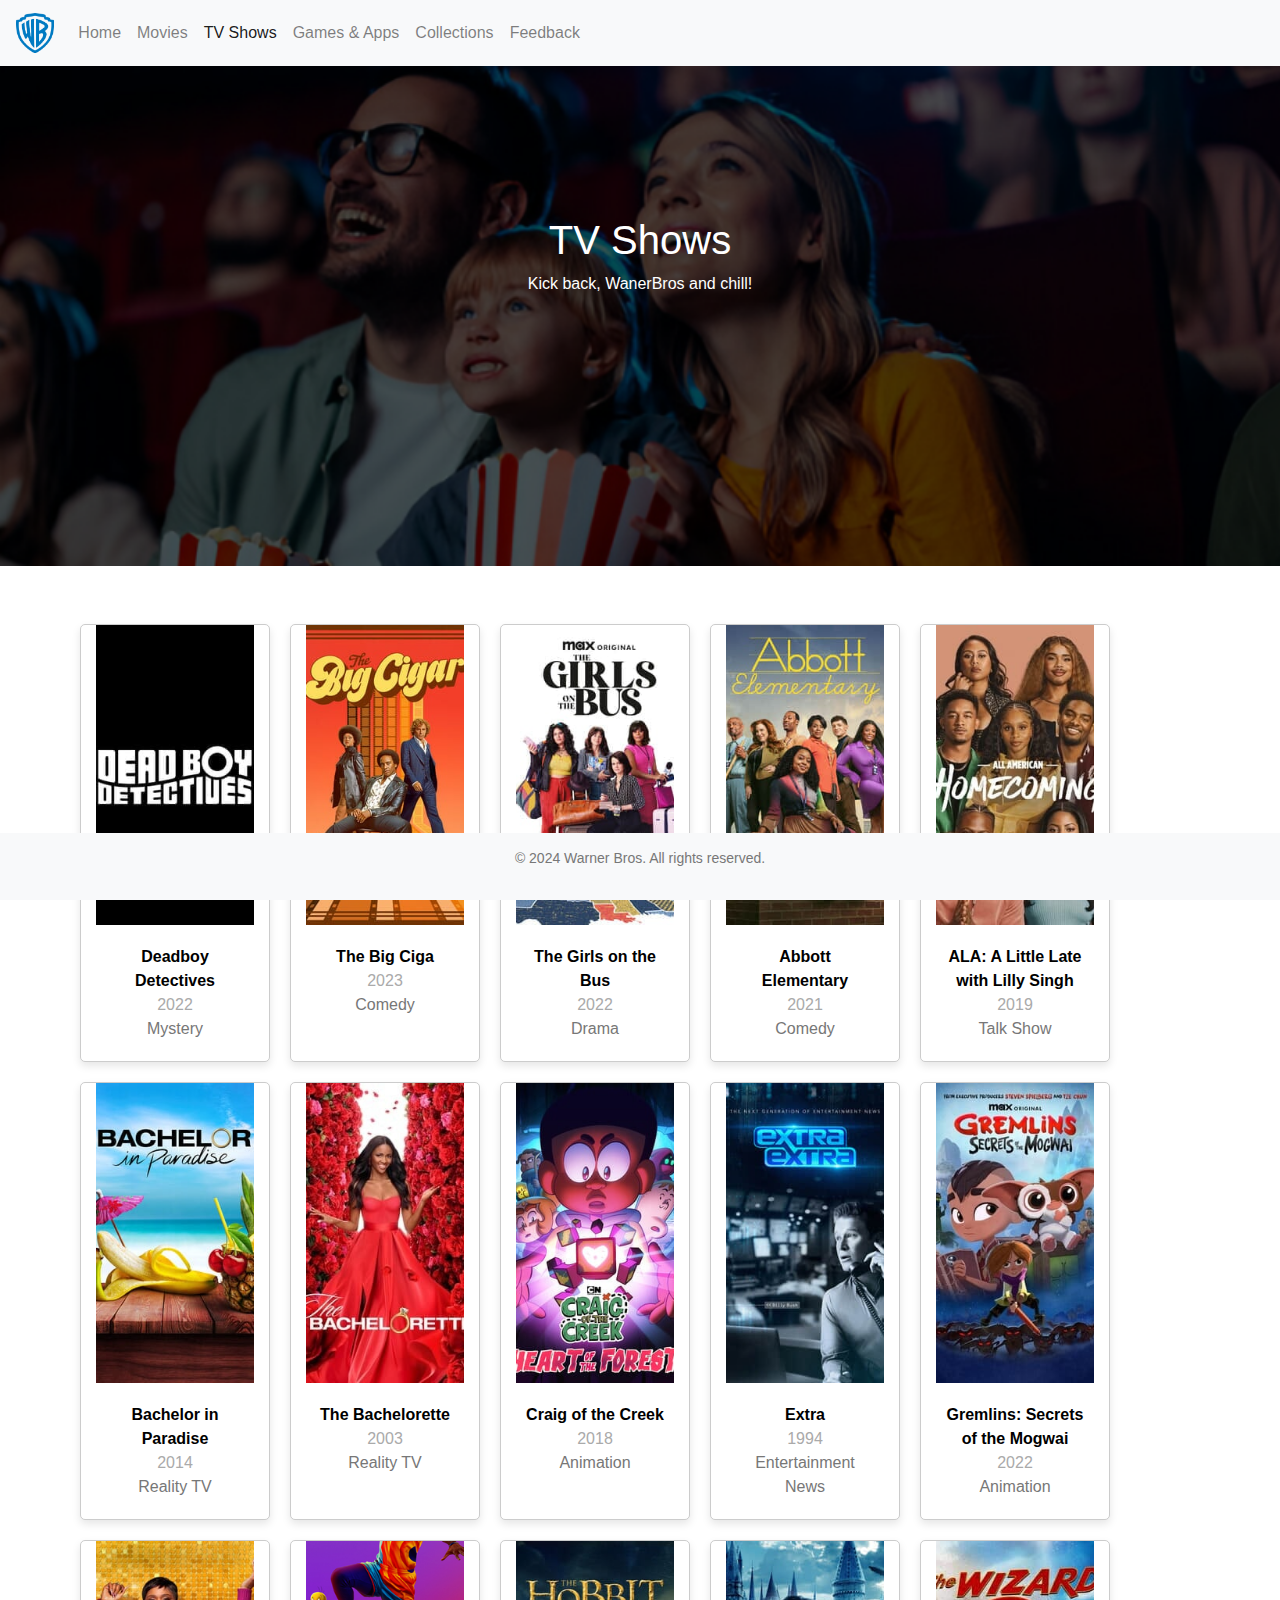
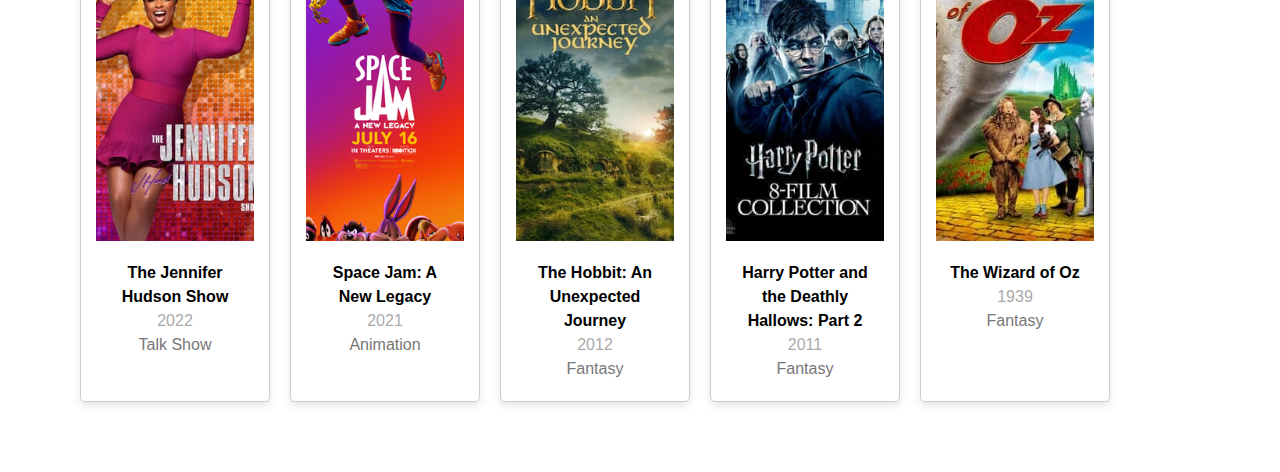
<file: tv_shows.html>
<!DOCTYPE html>
<html lang="en">
<head>
  <meta charset="UTF-8">
  <meta name="viewport" content="width=device-width, initial-scale=1.0">
  <title>Warner Bros. - Tv Shows</title>
  <link rel="stylesheet" href="https://maxcdn.bootstrapcdn.com/bootstrap/4.5.2/css/bootstrap.min.css">
  <link rel="stylesheet" href="style.css">
  <style>
    body {
      font-family: Arial, sans-serif;
    }
    .hero-banner {
      position: relative;
      height: 500px;
      text-align: center;
      padding-top: 150px;
      color: #fffff;
    }
    .hero-banner img {
      width: 100%;
      height: 100%;
      object-fit: cover;
      position: absolute;
      top: 0;
      left: 0;
      z-index: -1; /* Places the image behind the text */
    }
    .navbar-brand img {
      height: 40px;
      width: auto;
    }
  </style>
</head>
<body>
  <nav class="navbar navbar-expand-lg navbar-light bg-light">
    <a class="navbar-brand" href="index.html">
      <img src="images/wblogo.png" alt="Warner Bros. Logo">
    </a>
    <button class="navbar-toggler" type="button" data-toggle="collapse" data-target="#navbarNav" aria-controls="navbarNav" aria-expanded="false" aria-label="Toggle navigation">
      <span class="navbar-toggler-icon"></span>
    </button>
    <div class="collapse navbar-collapse" id="navbarNav">
      <ul class="navbar-nav">
        <li class="nav-item">
          <a class="nav-link" href="index.html">Home</a>
        </li>
        <li class="nav-item">
          <a class="nav-link" href="movies.html">Movies</a>
        </li>
        <li class="nav-item  active">
          <a class="nav-link" href="tv_shows.html">TV Shows</a>
        </li>
        <li class="nav-item">
          <a class="nav-link" href="games&apps.html">Games & Apps</a>
        </li>
        <li class="nav-item">
          <a class="nav-link" href="collections.html">Collections</a>
        </li>
        <li class="nav-item">
          <a class="nav-link" href="feedback.html">Feedback</a>
        </li>
      </ul>
    </div>
  </nav>
  <div class="hero-banner">
    <img src="images/movies_banner.png" alt="Cine Background Banner">
    <h1>TV Shows</h1>
    <p>Kick back, WanerBros and chill!</p>
  </div>

  <!-- TV Shows Grid Section -->
  <div class="container mt-5">
    <div class="row">
      <!-- TvShow Cards -->
      <div class="col-md-2 movie-card">
     <a href="<iframe width="1001" height="563" src="https://www.youtube.com/embed/hwJmZ2Ekfbc" title="Dead Boy Detectives | Official Trailer | Netflix" frameborder="0" allow="accelerometer; autoplay; clipboard-write; encrypted-media; gyroscope; picture-in-picture; web-share" referrerpolicy="strict-origin-when-cross-origin" allowfullscreen></iframe>
       <img src="images/deadboydectives.jpg" alt="Deadboy Detectives">
       <div class="movie-details">
         <div class="movie-title">Deadboy Detectives</div>
         <div class="movie-year">2022</div>
         <div class="movie-genre">Mystery</div>
       </div>
     </a>
   </div>
   <div class="col-md-2 movie-card">
     <a href="tvshow2.html">
       <img src="images/thebigciga.jpg" alt="The Big Ciga">
       <div class="movie-details">
         <div class="movie-title">The Big Ciga</div>
         <div class="movie-year">2023</div>
         <div class="movie-genre">Comedy</div>
       </div>
     </a>
   </div>
   <!-- Add more TV show cards here -->
   <div class="col-md-2 movie-card">
     <a href="#">
       <img src="images/thegirlsonthebus.jpg" alt="The Girls on the Bus">
       <div class="movie-details">
         <div class="movie-title">The Girls on the Bus</div>
         <div class="movie-year">2022</div>
         <div class="movie-genre">Drama</div>
       </div>
     </a>
   </div>
   <div class="col-md-2 movie-card">
     <a href="#">
       <img src="images/abbott-elementary.jpg" alt="Abbott Elementary">
       <div class="movie-details">
         <div class="movie-title">Abbott Elementary</div>
         <div class="movie-year">2021</div>
         <div class="movie-genre">Comedy</div>
       </div>
     </a>
   </div>
   <div class="col-md-2 movie-card">
     <a href="#">
       <img src="images/ala_home.jpeg" alt="ALA: A Little Late with Lilly Singh">
       <div class="movie-details">
         <div class="movie-title">ALA: A Little Late with Lilly Singh</div>
         <div class="movie-year">2019</div>
         <div class="movie-genre">Talk Show</div>
       </div>
     </a>
   </div>
   <div class="col-md-2 movie-card">
     <a href="#">
       <img src="images/Bachelor_in_paradise.jpg" alt="Bachelor in Paradise">
       <div class="movie-details">
         <div class="movie-title">Bachelor in Paradise</div>
         <div class="movie-year">2014</div>
         <div class="movie-genre">Reality TV</div>
       </div>
     </a>
   </div>
   <div class="col-md-2 movie-card">
     <a href="#">
       <img src="images/the_bachelorette.jpeg" alt="The Bachelorette">
       <div class="movie-details">
         <div class="movie-title">The Bachelorette</div>
         <div class="movie-year">2003</div>
         <div class="movie-genre">Reality TV</div>
       </div>
     </a>
   </div>
   <div class="col-md-2 movie-card">
     <a href="#">
       <img src="images/craig-of-the-creek.jpg" alt="Craig of the Creek">
       <div class="movie-details">
         <div class="movie-title">Craig of the Creek</div>
         <div class="movie-year">2018</div>
         <div class="movie-genre">Animation</div>
       </div>
     </a>
   </div>
   <div class="col-md-2 movie-card">
     <a href="#">
       <img src="images/extra.jpg" alt="Extra">
       <div class="movie-details">
         <div class="movie-title">Extra</div>
         <div class="movie-year">1994</div>
         <div class="movie-genre">Entertainment News</div>
       </div>
     </a>
   </div>
   <div class="col-md-2 movie-card">
     <a href="#">
       <img src="images/gremlins.jpeg" alt="Gremlins: Secrets of the Mogwai">
       <div class="movie-details">
         <div class="movie-title">Gremlins: Secrets of the Mogwai</div>
         <div class="movie-year">2022</div>
         <div class="movie-genre">Animation</div>
       </div>
     </a>
   </div>
   <div class="col-md-2 movie-card">
     <a href="#">
       <img src="images/jhud.jpg" alt="The Jennifer Hudson Show">
       <div class="movie-details">
         <div class="movie-title">The Jennifer Hudson Show</div>
         <div class="movie-year">2022</div>
         <div class="movie-genre">Talk Show</div>
       </div>
     </a>
   </div>
    <div class="col-md-2 movie-card">
      <a href="movie12.html">
        <img src="images/space_jam_new_legacy_lebron_dunk.png" alt="Space Jam: A New Legacy">
        <div class="movie-details">
          <div class="movie-title">Space Jam: A New Legacy</div>
          <div class="movie-year">2021</div>
          <div class="movie-genre">Animation</div>
        </div>
      </a>
    </div>
    <div class="col-md-2 movie-card">
      <a href="movie13.html">
        <img src="images/the_hobbit_an_expected_journey.jpg" alt="The Hobbit: An Unexpected Journey">
        <div class="movie-details">
          <div class="movie-title">The Hobbit: An Unexpected Journey</div>
          <div class="movie-year">2012</div>
          <div class="movie-genre">Fantasy</div>
        </div>
      </a>
    </div>
    <div class="col-md-2 movie-card">
      <a href="movie14.html">
        <img src="images/harry_potter_8film.jpg" alt="Harry Potter and the Deathly Hallows: Part 2">
        <div class="movie-details">
          <div class="movie-title">Harry Potter and the Deathly Hallows: Part 2</div>
          <div class="movie-year">2011</div>
          <div class="movie-genre">Fantasy</div>
        </div>
      </a>
    </div>
    <div class="col-md-2 movie-card">
      <a href="movie15.html">
        <img src="images/wizard_of_oz_4k_keyart.jpeg" alt="The Wizard of Oz">
        <div class="movie-details">
          <div class="movie-title">The Wizard of Oz</div>
          <div class="movie-year">1939</div>
          <div class="movie-genre">Fantasy</div>
        </div>
      </a>
    </div>
    <!-- Movies secition ends here -->
  </div>
</div>
<div class="container_regular">
<footer class="footer">
  <div class="container">
    <div class="row">
      <div class="col-md-12">
        <p class="copyright">© 2024 Warner Bros. All rights reserved.</p>
      </div>
    </div>
  </div>
</footer>
</div>

  <script src="https://code.jquery.com/jquery-3.5.1.slim.min.js"></script>
  <script src="https://cdn.jsdelivr.net/npm/@popperjs/core@2.5.4/dist/umd/popper.min.js"></script>
  <script src="https://maxcdn.bootstrapcdn.com/bootstrap/4.5.2/js/bootstrap.min.js"></script>
</body>
</html>
</file>
<file: style.css>
body {
  color: black;
  margin-bottom: 60px;
}


a.nav-link {
  color: black;
}

a.nav-link:hover {
  color: #555;
}


.hero-banner {
  color: black;
}


.navbar-brand {
  color: black !important;
}


.hero-banner h1,
.hero-banner p {
  color: white;
}


.movie-card {
  margin: 10px;
  border: 1px solid #ccc;
  border-radius: 5px;
  box-shadow: 0 4px 8px rgba(0, 0, 0, 0.1);
  background-color: #fff;
  overflow: hidden;
}

.movie-card a {
  display: block;
  color: inherit;
  text-decoration: none;
}

.movie-card img {
  width: 100%;
  height: 300px;
  object-fit: cover;
}

.movie-details {
  text-align: center;
  padding: 10px;
}

.movie-title {
  font-weight: bold;
  margin-top: 10px;
}

.movie-year {
  color: #aaa;
}

.movie-genre {
  color: #777;
  margin-bottom: 10px;
}


.footer {
  position: fixed;
  bottom: 0;
  width: 100%;
  background-color: #f8f9fa;
  text-align: center;
  padding: 15px 0;
  margin-top: 20px;

}

.copyright {
  font-size: 14px;
  color: #777;
}

.carousel-item {
  height: 500px; /* Adjust height as needed */
}

.carousel-item img {
  width: 100%;
  height: 100%;
  object-fit: cover;
}

.carousel-control-prev,
.carousel-control-next {
  width: auto;
}

.carousel-control-prev-icon,
.carousel-control-next-icon {
  background-color: rgba(0, 0, 0, 0);
}

.carousel-control-prev-icon::before,
.carousel-control-next-icon::before {
  color: white;
}

.carousel-caption {
  position: absolute;
  top: 50%;
  left: 50%;
  transform: translate(-50%, -50%);
  text-align: center;
  color: white; /* Adjust text color as needed */
}

.carousel-caption h1,
.carousel-caption p {
  margin: 0;
}
</file>
